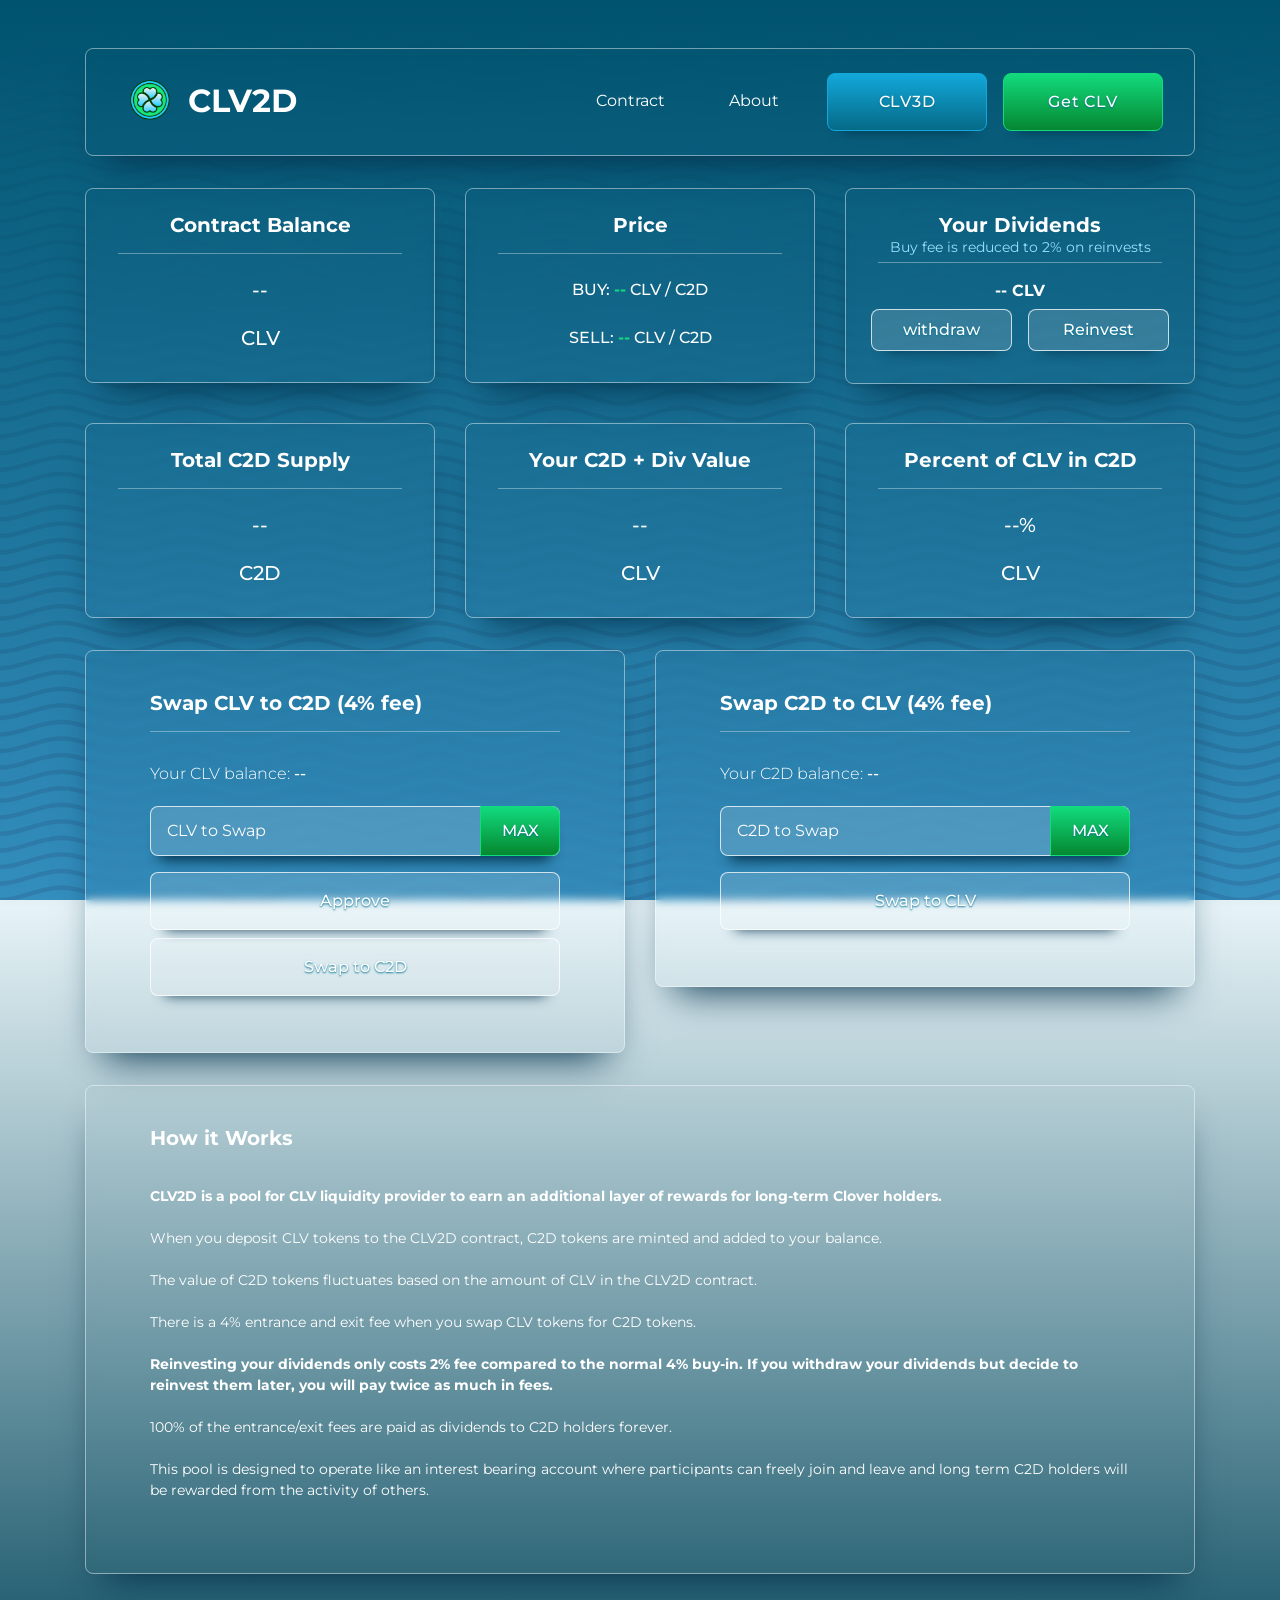
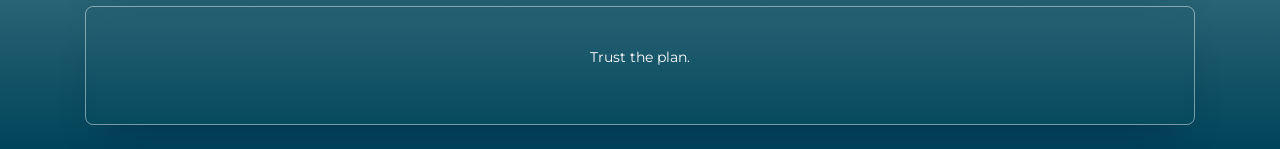
<file: index.html>
<!doctype html>

<html lang="en">
<head>
  <meta charset="utf-8">

  <title>CLV2D</title>
  <meta name="description" content="CLV2D">
  <meta name="author" content="CLV2D">
  <meta name="viewport" content="width=device-width, initial-scale=1">
  <link rel="icon" href="img/favicon.png" type="image">
  <link rel="stylesheet" href="css/styles.css">
  <link rel="stylesheet" href="css/all.css">
  <link rel="stylesheet" href="https://cdnjs.cloudflare.com/ajax/libs/font-awesome/5.11.2/css/all.css">
  <link rel="stylesheet" href="https://stackpath.bootstrapcdn.com/bootstrap/4.3.1/css/bootstrap.min.css">
  <script src="https://cdnjs.cloudflare.com/ajax/libs/jquery/3.4.1/jquery.slim.min.js"></script>
  <script src="https://stackpath.bootstrapcdn.com/bootstrap/4.3.1/js/bootstrap.bundle.min.js"></script>

</head>

<body>
<div class="site">

<!-- Modal -->
<div class="modal fade" id="metamaskModal" tabindex="-1" role="dialog" aria-labelledby="metamask" aria-hidden="true">
  <div class="modal-dialog modal-dialog-centered" role="document">
    <div class="modal-content">
      <div class="modal-header">
        <button type="button" class="close text-muted" data-dismiss="modal" aria-label="Close">
          <span aria-hidden="true" style="font-size:3em;font-weight: 300;">&times;</span>
        </button>
      </div>
      <div class="modal-body text-center">
        <img src="img/metamask.png" height="90em" style="margin: auto;">
        <h4 class="card-title text-center pt-4">Looks like you aren’t signed into a metamask wallet.</h4>
        <p class="pt-3">CLV2D is dapp for the Ethereum blockchain. 
          To use this site, you need to sign in through a browser 
          wallet like Metamask.</p>
      </div>
      <div class="modal-footer">
        <button type="button" class="btn btn-primary">Get Metamask</button>
      </div>
    </div>
  </div>
</div>

<!-- Modal -->
<div class="modal fade" id="faqModal" tabindex="-1" role="dialog" aria-labelledby="faqModalCenterTitle" aria-hidden="true">
  <div class="modal-dialog modal-dialog-centered" role="document">
    <div class="modal-content">
      <div class="modal-header">
        <button type="button" class="close text-muted" data-dismiss="modal" aria-label="Close">
          <span aria-hidden="true" style="font-size:3em;font-weight: 300;">&times;</span>
        </button>
      </div>
      <div class="modal-body text-center" id="faq">
        <h4 class="card-title text-center pt-4">CLV2D Info</h4>
        <ul id="faq-list" class="wow fadeInUp">

          <li>
            <a data-toggle="collapse" class="collapsed" href="#faq1">Question 1</a>
            <div id="faq1" class="collapse" data-parent="#faq-list">
              <p>
                Answer 1.
              </p>
            </div>
          </li>

          <li>
            <a data-toggle="collapse" class="collapsed" href="#faq2">Question 2</a>
            <div id="faq2" class="collapse" data-parent="#faq-list">
              <p>
                 Answer 2.
              </p>
            </div>
          </li>

          <li>
            <a data-toggle="collapse" href="#faq3" class="collapsed">Question 3</a>
            <div id="faq3" class="collapse" data-parent="#faq-list">
              <p>
                 Answer 3.
              </p>
            </div>
          </li>

         
        </ul>
      </div>
    </div>
  </div>
</div>



<section class="topnav py-5" style="padding-bottom:0!important;">
  <div class="container">
    <div class="row">
      <div class="col-lg-12">
        <div class="card mb-lg-0 effect1">
          <div class="card-body">
            <nav class="navbar navbar-expand-lg navbar-light static-top">
              <div class="container">
                <h2 style="font-weight:700!important;padding-top:.2em;padding-left:.4em;"><img src="img/logo.png" height="40em" style="margin-top:-.18em">&nbsp;&nbsp;CLV2D</h2>
                <button class="navbar-toggler" type="button" data-toggle="collapse" data-target="#navbarResponsive" aria-controls="navbarResponsive" aria-expanded="false" aria-label="Toggle navigation">
                  <div id="nav-icon4" style="zoom: 0.5;-moz-transform: scale(0.5);">
                    <span></span>
                    <span></span>
                    <span></span>
                  </div>
                </button>
                <div class="collapse navbar-collapse" id="navbarResponsive">
                  <ul class="navbar-nav ml-auto text-center">
                    <li class="nav-item active">
                      <a class="nav-link" href="https://etherscan.io/token/0xc744dc036f42c2538d63eca6348e2066e183279e">Contract</a>
                    </li>
					<li class="nav-item active">
                      <a class="nav-link" href="https://medium.com/@clvfi/announcing-clover3d-39439cf595d2">About</a>
                    </li>
                    <!--<li class="nav-item">
                      <a class="nav-link" href="#" style="padding-bottom:1em!important;" data-toggle="modal" data-target="#faqModal">Info</a>
                    </li>-->
                    <li class="nav-item mx-3">
                      <a href="https://cloverc3d.surge.sh" class="btn btn-block btn-primary" target="blank" style="background: linear-gradient(0deg, rgba(5,106,135,1) 0%, rgba(18,168,219,1) 100%);border: 1px solid #12a8db!important;">CLV3D</a>
                    </li>
                    <li class="nav-item">
                      <a href="https://app.uniswap.org/#/swap?outputCurrency=0x22222C03318440305aC3e8a7820563d6A9FD777F" class="btn btn-block btn-primary" target="blank">Get CLV</a>
                    </li>
                  </ul>
                </div>
              </div>
            </nav>
          </div>
        </div>
      </div>
    </div>
  </div>
</section>

<section class="stats my-4 pt-2">
  <div class="container">
    <div class="row">

      <div class="col-lg-4">
        <div class="card mb-2 effect1">
          <div class="card-body text-center pb-0">
            <h5 class="card-title text-center" style="font-weight: 700;">Contract Balance</h5>
            <hr>
            <h5 class="text-center mb-0 pt-2" style="font-weight: 500;" id="contractBalance">--</h5><br>
            <h5 class="text-center mb-0" style="font-weight: 500;">CLV</h5>
            <!--<h6 class="text-center py-2" style="background-color: rgba(255,255,255,.1); border-radius: .5em;" >Current APY: <span style="color: #14d97e" id="currentAPY">56,984%</span></h6>-->
          </div>
        </div>
      </div>

      <div class="col-lg-4">
        <div class="card mb-2 mb-lg-0 effect1">
          <div class="card-body text-center mb-0">
            <h5 class="card-title text-center" style="font-weight: 700;">Price</h5>
            <hr>
            <div class="pt-2" style="padding-top: 0px;">
              <h6 style="font-weight: 500;" class="d-inline">BUY: </h6><h6 class="text-center d-inline"><span id="buyPrice" style="color: #14d97e;font-weight: 700;">--</span> CLV / C2D</h6><br><br>
              <!--<p style="margin-bottom: 18px;">(0.4768 ETH | $190.35 USD)</p>-->
              <h6 style="font-weight: 500;" class="d-inline">SELL: </h6><h6 class="text-center d-inline"><span id="sellPrice" style="color: #14d97e;font-weight: 700;">--</span> CLV / C2D</h6>
              <!--<p class="mb-0">(0.4068 ETH | $170.35 USD)</p>-->
            </div>
          </div>
        </div>
      </div>

      

      <div class="col-lg-4">
        <div class="card mb-2 mb-lg-0 effect1">
          <div class="card-body text-center exchange">
            <h5 class="card-title text-center mb-0" style="font-weight: 700;">Your Dividends</h5>
			      <p class="mb-1" style="color: #99e0ff; font-size:12px;">Buy fee is reduced to 2% on reinvests</p>
            <hr class="mt-0 pt-0">
            <h6 class="text-center d-inline" style="font-weight: 700;"><span id="userDividends">--</span> CLV</h6>
            <!--<p class="mb-1">(1.4768 ETH | $513.12 USD)</p>-->
            <div class="my-0 row" style="padding-top:6px">
            <a class=" py-2 btn btn-block d-inline mt-0" style="width: 45%" id="withdraw">withdraw</a>
            <a class=" py-2 btn btn-block d-inline mt-0" style="width: 45%" id="reinvest">Reinvest</a>
          </div>
          </div>
        </div>
      </div>
    </div>
  </div>
</section>

<section class="stats my-4 pt-2">
  <div class="container">
    <div class="row">

      <div class="col-lg-4">
        <div class="card mb-2 effect1">
          <div class="card-body text-center pb-0">
            <h5 class="card-title text-center" style="font-weight: 700;">Total C2D Supply</h5>
            <hr>
            <h5 class="text-center mb-0 pt-2" style="font-weight: 500;" id="totalTokenSupply">--</h5><br>
            <h5 class="text-center mb-0" style="font-weight: 500;">C2D</h5>
            <!--<p style="margin-bottom: 20px;">(160.4768 ETH | $50,713 USD)</p>
            <h6 class="text-center py-2" style="background-color: rgba(255,255,255,.1); border-radius: .5em;" >Current APY: <span style="color: #14d97e" id="currentAPY">56,984%</span></h6>-->
          </div>
        </div>
      </div>

      <div class="col-lg-4">
        <div class="card mb-2 effect1">
          <div class="card-body text-center pb-0">
            <h5 class="card-title text-center" style="font-weight: 700;">Your C2D + Div Value</h5>
            <hr>
            <h5 class="text-center mb-0 pt-2" style="font-weight: 500;" id="userLiquidValue">--</h5><br>
            <h5 class="text-center mb-0" style="font-weight: 500;">CLV</h5>
            <!--<p style="margin-bottom: 20px;">(160.4768 ETH | $50,713 USD)</p>
            <h6 class="text-center py-2" style="background-color: rgba(255,255,255,.1); border-radius: .5em;" >Current APY: <span style="color: #14d97e" id="currentAPY">56,984%</span></h6>-->
          </div>
        </div>
      </div>

      

      <div class="col-lg-4">
        <div class="card mb-2 effect1">
          <div class="card-body text-center pb-0">
            <h5 class="card-title text-center" style="font-weight: 700;">Percent of CLV in C2D</h5>
            <hr>
            <h5 class="text-center mb-0 pt-2" style="font-weight: 500;" ><span id="contractBalancePercent">--</span>%</h5><br>
            <h5 class="text-center mb-0" style="font-weight: 500;">CLV</h5>
            <!--<p style="margin-bottom: 20px;">(160.4768 ETH | $50,713 USD)</p>
            <h6 class="text-center py-2" style="background-color: rgba(255,255,255,.1); border-radius: .5em;" >Current APY: <span style="color: #14d97e" id="currentAPY">56,984%</span></h6>-->
          </div>
        </div>
      </div>
    </div>
  </div>
</section>

<section class="exchange pb-4">
  <div class="container">
    <div class="row mb-4">

      <div class="col-lg-6">
        <div class="card mb-4 mb-lg-0 effect1">
          <div class="card-body">
            <h5 class="card-title text-left" style="font-weight: 700">Swap CLV to C2D (4% fee)</h5>
            <hr>
            <div class="buy" style="margin-top: 30px;">
              
              <ul class="fa-ul text-left" style="margin-bottom: 20px">
                <li style="font-weight: 300">Your CLV balance: <span style=" font-weight: 500" id="userCLV">--</span></li>
              </ul>
              <form class="form" style="position: relative; z-index: 1!important;margin-top: 5px;" id="before-list" onsubmit="return false;">
                <div class="input-group" style="position: relative;">
                  <input type="number" pattern="[0-9]" id="buyAmount" placeholder="CLV to Swap">
                  <div class="input-group-append" style="position: absolute; top: 0px; right: 0px; width: 80px; z-index: 5;">
                    <button class="btn2 btn-primary" type="button" id="setMaxBuy">MAX</button>
                  </div>
                </div>
              </form>
              <a class="btn btn-block btn-primary" id="approve">Approve</a>
              <a class="btn btn-block btn-primary" id="buy">Swap to C2D</a>
            </div>
          </div>
        </div>
      </div>

      <div class="col-lg-6">
        <div class="card mb-4 mb-lg-0 effect1">
          <div class="card-body">
            <h5 class="card-title text-left" style="font-weight: 700">Swap C2D to CLV (4% fee)</h5>
            <hr>
            <div class="sell" style="margin-top: 30px">
                <ul class="fa-ul text-left" style="margin-bottom: 20px">
                  <li style="font-weight: 300">Your C2D balance: <span style="font-weight: 500" id="userBalance">--</span></li>
                </ul>
              <form class="form" style="position: relative; z-index: 1!important;margin-top: 5px;" id="before-list" onsubmit="return false;">
                <div class="input-group" style="position: relative;">
                  <input type="number" pattern="[0-9]" placeholder="C2D to Swap"  id="sellAmount">
                  <div class="input-group-append" style="position: absolute; top: 0px; right: 0px; width: 80px; z-index: 5;">
                    <button class="btn2 btn-primary" type="button" id="setMaxSell" >MAX</button>
                  </div>
                </div>
              </form>
              <a class="btn btn-block btn-secondary"  id="sell">Swap to CLV</a>
            </div>
          </div>
        </div>
      </div>

      
      

    </div>

    <div class="row mb-4 pt-2">
      <div class="col-lg-12">
        <div class="card mb-lg-0 effect1">
          <div class="card-body">
            <h5 class="card-title text-left" style="font-weight: 700">How it Works</h5><br>
            <p>
              <b>CLV2D is a pool for CLV liquidity provider to earn an additional layer of rewards for long-term Clover holders.</b>
              <br><br>
              When you deposit CLV tokens to the CLV2D contract, C2D tokens are minted and added to your balance.
              <br><br>
              The value of C2D tokens fluctuates based on the amount of CLV in the CLV2D contract.
              <br><br>
              There is a 4% entrance and exit fee when you swap CLV tokens for C2D tokens.
			  <br><br>
			  <b>Reinvesting your dividends only costs 2% fee compared to the normal 4% buy-in. If you withdraw your dividends but decide to reinvest them later, you will pay twice as much in fees.</b>
              <br><br>
              100% of the entrance/exit fees are paid as dividends to C2D holders forever.
              <br><br>
              This pool is designed to operate like an interest bearing account where participants can freely join and leave and long term C2D holders will be rewarded from the activity of others.
            </p>
          </div>
        </div>
      </div>
    </div>

    <div class="row pt-2">
      <div class="col-12 footer">
        <div class="card mb-lg-0 effect1 w-100">
          <div class="card-body text-center w-100">
            <p class="p-0 m-0">Trust the plan.</p>
          </div>
        </div>
      </div>
    </row>

  </div>
</section>




</div>
    <script src="../js/web3.js"></script>
    <script src="../js/main.js"></script>
    <script type="text/javascript">
      $(document).ready(function(){
        $('#nav-icon4').click(function(){
          $(this).toggleClass('open');
        });
      });
      var x = 0;
    requestAnimationFrame(move);
    var body = document.body;
    function move(){
      x--;
      body.style.backgroundPosition =  x + 'px ' + '0px';
      requestAnimationFrame(move);
    } 

    </script>


</body>
</html>
</file>
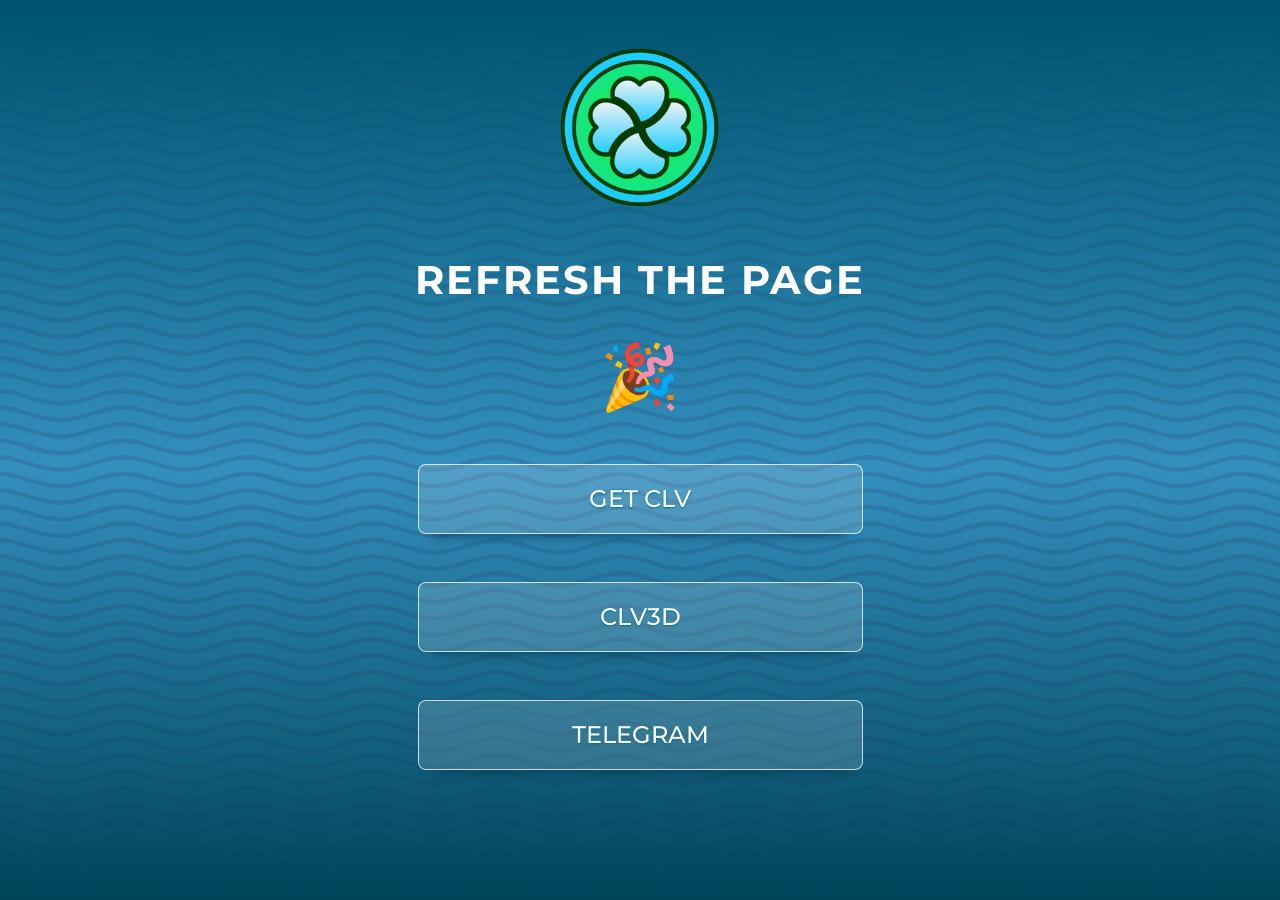
<file: countdown.html>
<!doctype html>

<html lang="en">
<head>
  <meta charset="utf-8">

  <title>CLV2D</title>
  <meta name="description" content="CLV2D">
  <meta name="author" content="CLV2D">
  <meta name="viewport" content="width=device-width, initial-scale=1">
  <link rel="icon" href="img/favicon.png" type="image">
  <link rel="stylesheet" href="css/styles.css">
  <link rel="stylesheet" href="css/all.css">
  <link rel="stylesheet" href="https://cdnjs.cloudflare.com/ajax/libs/font-awesome/5.11.2/css/all.css">
  <link rel="stylesheet" href="https://stackpath.bootstrapcdn.com/bootstrap/4.3.1/css/bootstrap.min.css">
  <script src="https://cdnjs.cloudflare.com/ajax/libs/jquery/3.4.1/jquery.slim.min.js"></script>
  <script src="https://stackpath.bootstrapcdn.com/bootstrap/4.3.1/js/bootstrap.bundle.min.js"></script>

</head>

<body>
<div class="site">
    
    <div class="container">
        <img class="my-5" src="img/logo.png" height="160px" style="margin-top:-.18em">
        <h1 id="headline">CLV2D goes live in:</h1>
        <div id="countdown">
          <ul class="pl-0">
            <li><span id="hours"></span>Hours</li>
            <li><span id="minutes"></span>Minutes</li>
            <li><span id="seconds"></span>Seconds</li>
          </ul>
        </div>
        <div class="message">
          <div id="content">
            <span class="emoji">🎉</span>
          </div>
        </div>
        <div class="col-sm-6 m-auto pb-3">
            <ul class="navbar-nav exchange ml-auto text-center">
    
                
                <li class="mx-3">
                  <a href="https://app.uniswap.org/#/swap?outputCurrency=0x22222C03318440305aC3e8a7820563d6A9FD777F" class="btn btn-block btn-primary" target="blank">Get CLV</a>
                </li>
                <li class=" mx-3">
                    <a href="https://clv3d.surge.sh" class="btn btn-block btn-primary" target="blank" >CLV3D</a>
                  </li>
                  <li class=" mx-3">
                    <a href="https://t.me/clvfi" class="btn btn-block btn-primary" target="blank" >Telegram</a>
                  </li>
              </ul>
        </div>
      </div>
      

</div>

<style>
    .container {
  color: #fff;
  margin: 0 auto;
  text-align: center;
  height: 100vh;
}

h1 {
  font-weight: normal;
  letter-spacing: .125rem;
  text-transform: uppercase;
  font-weight: 700;
}

li {
  display: inline-block;
  font-size: 1.5em;
  list-style-type: none;
  padding: 1em;
  text-transform: uppercase;
  font-weight: 600;
}

li span {
  display: block;
  font-size: 4.5rem;
  font-weight: 200;
}

.message {
  font-size: 4rem;
}

#content {
  display: none;
  padding: 1rem;
}

.emoji {
  padding: 0 .25rem;
}

@media all and (max-width: 768px) {
  h1 {
    font-size: 1.5rem;
  }
  
  li {
    font-size: 1.125rem;
    padding: .75rem;
  }
  
  li span {
    font-size: 3.375rem;
  }
}
</style>

<script>

    (function () {
        const second = 1000,
      minute = second * 60,
      hour = minute * 60,
      day = hour * 24;

let countDown = new Date('Oct 18, 2020 23:59:59 UTC+0:00').getTime(),
    x = setInterval(function() {    

      let now = new Date().getTime(),
          distance = countDown - now;

      let d = Math.floor(distance / (day))
      let h = Math.floor((distance % (day)) / (hour))
      let m = Math.floor((distance % (hour)) / (minute))
      let s = Math.floor((distance % (minute)) / second)

      if(d.toString().length < 2)
        d= "0"+d;

      if(m.toString().length < 2)
        m= "0"+m;

      if(h.toString().length < 2)
        h= "0"+h;

      if(s.toString().length < 2)
        s= "0"+s;

        document.getElementById('hours').innerText = h,
        document.getElementById('minutes').innerText = m,
        document.getElementById('seconds').innerText = s;

        //do something later when date is reached
        if (distance < 0) {
          let headline = document.getElementById("headline"),
              countdown = document.getElementById("countdown"),
              content = document.getElementById("content");

          headline.innerText = "Refresh The Page";
          countdown.style.display = "none";
          content.style.display = "block";

          clearInterval(x);
        }
        //seconds
      }, 0)
  }());
</script>




</body>
</html>
</file>
<file: css/styles.css>
@import url('https://fonts.googleapis.com/css2?family=Montserrat:wght@100;200;300;400;500;600;700;800;900&display=swap');

html { 
  overflow-x:hidden;
}

html, body {
  width: 100%;
  height: 100%;
  margin:0;
}


body {
  font-family: 'Montserrat', sans-serif!important;
  position: absolute;
  background-image: url(../img/waves.png);
  background-repeat: repeat;
  background-attachment: fixed;
  height: 100%; 
  -webkit-font-smoothing: antialiased;
  -webkit-font-kerning: normal;
  -webkit-size-adjust: 100%;
  opacity: 1;
  transition: 1s opacity;
  z-index:-2;
  color: #ffffff!important;
}

p {
  font-size: 14px!important;
}


@-webkit-keyframes slide {
  from { background-position: 0 0; }
  to { background-position: -762px 0; }
}

.site {
  background: linear-gradient(0deg, rgba(0,68,89,1) 0%, rgba(0,130,171,0.1) 48%, rgba(0,83,110,1) 100%);
  
}




h4 {
  font-weight: 700!important;
}

.btn {
  border-radius: .75em!important;
  font-weight: 500!important;
}

.text-muted2 {
    color: #9a9dbb!important;
}

form {
  display: block;
  padding: 0px 0;
  position: relative;
  z-index: 1;
  margin-top: .4em;

} 
  
.buy, .sell {
  margin: auto;
}

.about {
  padding:1em 3em 1em 3em;
  } 

  @media (max-width: 992px) {
.about {
  padding:0em 3em 2em 3em;
  } 
} 

input:hover{
      background-color: fade(white, 40%);
    }
    

input:focus{
      background-color: rgba(255,255,255,.35);
      color: #ffffff;
      box-shadow: 0 13px 20px -15px #0083a4;
    }


input {
  appearance: none;
  outline: 0;
  background: rgba(255,255,255,.15);
  border: 1px solid rgba(255,255,255,.75);
  border-radius: .5em;
  padding: 0 1em;
  margin: 0 auto 1em auto!important;
  display: block;
  text-align: left;
  font-size: 1em!important;
  line-height: 3em!important;
  transition-duration: 0.25s;
  font-weight: 400;
  color: #ffffff;
  z-index:5;
  box-shadow: 0 14px 14px -10px #00304b;
  width: 100%;

}

/* Chrome, Safari, Edge, Opera */
input::-webkit-outer-spin-button,
input::-webkit-inner-spin-button {
  -webkit-appearance: none;
  margin: 0;
}

/* Firefox */
input[type=number] {
  -moz-appearance:textfield;
}

::placeholder { /* Chrome, Firefox, Opera, Safari 10.1+ */
  color: #ffffff;
  opacity: 1; /* Firefox */
}

:-ms-input-placeholder { /* Internet Explorer 10-11 */
  color: #ffffff;
}

::-ms-input-placeholder { /* Microsoft Edge */
  color: #ffffff;
}

.footer {
  position: fixed;
  left: 0;
  bottom: 0;
  width: 100%;
  text-align: center;
}

.card {
  border: 1px solid rgba(255,255,255,.45) !important;
  border-radius: .5rem!important;
  transition: all 0.2s!important;
  background-color: rgba(255,255,255,0)!important;
  backdrop-filter: blur(5px);
  -webkit-backdrop-filter: blur(5px)
  
}

.card-body {
  padding:2.5em 4em 3.5em 4em!important;
}

.feature .card-body {
  padding:1.5em 4em 3.5em 4em!important;
}

.stats .card-body {
  padding:1.5em 2em 2em 2em!important;
}

.stats h2 {
  margin-bottom: 0; 
  font-weight: 700; 
  color: #0083a4;
  font-size: 2.5em;
}

@media (max-width: 992px) {
.card-body {
  padding:1em 2em 2em 2em!important;
}
}

hr {
  margin: 1.5rem 0;
  border-top: 1px solid rgba(255,255,255,.35)!important;
}

.exchange .fa-ul {
  margin: 0;
}



.exchange ul li {
  margin-bottom: 0rem;
}

.exchange .btn {
  font-size: 1em;
  border-radius: .5rem!important;
  color: #ffffff;
  font-weight: 300;
  padding: 1rem;
  transition: all 0.2s;
  background: rgba(255,255,255,.15);
  border: 1px solid rgba(255,255,255,.75);
  box-shadow: 0 14px 14px -15px #00304b;
  width: 100%;
  margin: auto;
  text-shadow: 0 1px 2px #017292!important;
}

.exchange .btn2 {
  font-size: 1em;
  border-radius: 0 .5rem .5rem 0!important;
  font-weight: 500;
  padding: .75rem;
  transition: all 0.2s;
  background: rgb(119,248,252);
background: linear-gradient(0deg, rgba(5,135,48,1) 0%, rgba(18,219,125,1) 100%);
  border: 1px solid #12db7d!important;
  width: 100%;
  margin: auto;
  color: #fff;
  text-shadow: 0 1px 2px #017292!important;
}

@media (max-width: 992px) {
.feature .card-body {
  padding:2em 2em 2em 2em!important;
}
}

.btn:hover {
    background: rgb(119,248,252);
background: linear-gradient(0deg, rgba(0,97,128,1) 0%, rgba(0,165,217,1) 100%);

    border: 1px solid #0083a4!important;
    box-shadow: 0 13px 20px -10px #00304b!important;
    color: #ffffff!important;
  }

  .btn2:hover {
    background: rgb(119,248,252);
background: linear-gradient(0deg, rgba(0,97,128,1) 0%, rgba(0,165,217,1) 100%);

    border: 1px solid #0083a4!important;
    box-shadow: 0 13px 20px -10px #00304b!important;
  }

.btn:focus {
  outline: 0!important;
  box-shadow: 0 14px 14px -15px #00304b!important;
}

.btn:active {
   outline: none!important;
    transform: perspective(10px) scale3d(1, 1, 1) translateY(2%) !important;
    box-shadow: 0 14px 14px -15px #00304b;
}

.btn2:focus, .btn2:active {
  outline: none!important;
}

.effect1{
     box-shadow: 0 22px 37px -19px #00304b;
}

.footerlink {
  color: #76b6ff;
  font-weight: 700;
}

.footerlink:hover {
  color: #4d98ed;
  font-weight: 700;
  text-decoration: none;
}

a:hover {
  text-decoration: none!important;
  color: #80dff9;
}

.topnav .card-body {
  padding:1em 0!important;
}

.topnav .btn {
  font-size: 1em;
  border-radius: .5em!important;
  letter-spacing:.05rem;
  font-weight: 300;
  padding: 1rem;
  transition: all 0.2s;
  background: rgb(119,248,252);
background: linear-gradient(0deg, rgba(5,135,48,1) 0%, rgba(18,219,125,1) 100%);
border: 1px solid #12db7d!important;
box-shadow: 0 14px 14px -15px #00304b;
  width: 10em;
  margin: auto;
  color: #fff;
  text-shadow: 0 1px 2px #017292!important;
}

.topnav .btn:hover {
  background: rgb(119,248,252);
  background: linear-gradient(0deg, rgba(0,97,128,1) 0%, rgba(0,165,217,1) 100%);
box-shadow: 0 17px 19px -15px #00304b!important;
border: 1px solid #1dcdfe!important;
color: #fff!important;
}

@media (max-width: 992px) {
.navbar-collapse .btn {
margin-bottom:1em;
}
}


.nav-link {
  padding:1em 2em 0em 2em!important;
}

a.nav-link {
  color: #ffffff!important;
}

a.nav-link:hover {
  color: #80dff9!important;
}

#nav-icon4 {
  width: 60px;
  height: 45px;
  position: relative;
  margin: .3em auto 0 auto;
  -webkit-transform: rotate(0deg);
  -moz-transform: rotate(0deg);
  -o-transform: rotate(0deg);
  transform: rotate(0deg);
  -webkit-transition: .5s ease-in-out;
  -moz-transition: .5s ease-in-out;
  -o-transition: .5s ease-in-out;
  transition: .5s ease-in-out;
  cursor: pointer;
}

#nav-icon4 span {
  display: block;
  position: absolute;
  height: 8px;
  width: 100%;
  background: #fff;
  border-radius: 9px;
  opacity: 1;
  left: 0;
  -webkit-transform: rotate(0deg);
  -moz-transform: rotate(0deg);
  -o-transform: rotate(0deg);
  transform: rotate(0deg);
  -webkit-transition: .25s ease-in-out;
  -moz-transition: .25s ease-in-out;
  -o-transition: .25s ease-in-out;
  transition: .25s ease-in-out;
}



/* Icon 4 */

#nav-icon4 {
}

#nav-icon4 span:nth-child(1) {
  top: 0px;
  -webkit-transform-origin: left center;
  -moz-transform-origin: left center;
  -o-transform-origin: left center;
  transform-origin: left center;
}

#nav-icon4 span:nth-child(2) {
  top: 18px;
  -webkit-transform-origin: left center;
  -moz-transform-origin: left center;
  -o-transform-origin: left center;
  transform-origin: left center;
}

#nav-icon4 span:nth-child(3) {
  top: 36px;
  -webkit-transform-origin: left center;
  -moz-transform-origin: left center;
  -o-transform-origin: left center;
  transform-origin: left center;
}

#nav-icon4.open span:nth-child(1) {
  -webkit-transform: rotate(45deg);
  -moz-transform: rotate(45deg);
  -o-transform: rotate(45deg);
  transform: rotate(45deg);
  top: -3px;
  left: 8px;
}

#nav-icon4.open span:nth-child(2) {
  width: 0%;
  opacity: 0;
}

#nav-icon4.open span:nth-child(3) {
  -webkit-transform: rotate(-45deg);
  -moz-transform: rotate(-45deg);
  -o-transform: rotate(-45deg);
  transform: rotate(-45deg);
  top: 39px;
  left: 8px;
}

.navbar-light, .navbar-toggler, .navbar-toggler:focus, .navbar-toggler:active {
  outline: none;
  box-shadow: none;
  border-color: rgba(0,0,0,0)!important;
}

.modal .btn {
  font-size: 1em;
  border-radius: 1rem!important;
  letter-spacing:.05rem;
  font-weight: 300;
  padding: 1rem;
  transition: all 0.2s;
  background: #0083a4!important;
  border: none!important;
  box-shadow: 0 14px 14px -15px #0083a4;
  width: 100%;
  margin: auto;
}

.modal-header {
    border-bottom: none!important;
    border-top-left-radius: 1em!important;
    border-top-right-radius: 1em!important;
    padding: 0!important;
    z-index:1000;
}

.modal-footer {
    display: -ms-flexbox;
    display: flex;
    -ms-flex-align: center;
    align-items: center;
    -ms-flex-pack: end;
    justify-content: flex-end;
    padding: 1rem;
    border-top: none!important;
    border-bottom-right-radius: 1em!important;
    border-bottom-left-radius: 1em!important;
}

.modal-content {
    position: relative;
    display: -ms-flexbox;
    display: flex;
    -ms-flex-direction: column;
    flex-direction: column;
    width: 100%;
    pointer-events: auto;
    background-color: #fff;
    background-clip: padding-box;
    border: none!important;
    border-radius: 1em!important;
    outline: 0;
    padding:1em 3em 3em 3em;
    box-shadow: 0 22px 37px -19px #27b68a;
    -webkit-transform: translate3d(0,0,1px);
    transform: translate3d(0,0,1px);
    z-index:90;
}

@media (max-width: 992px) {
  .modal-content {
    padding:1em 2em 2em 2em;
  }
}

@media (min-width: 992px) {
  .modal-dialog {
      max-width: 600px!important;
  }
}

.modal-body {
    padding: 0rem!important;
}

.modal{
    z-index: 9000!important;
}

.modal-header .close {
    padding: 0em 0em 0rem 0rem!important;
    margin: -.5rem -1rem -2rem auto!important;
}

@media (max-width: 992px) {
.modal-header .close {
    padding: 0em 0em 0rem 0rem!important;
    margin: -.5rem -.5rem -2rem auto!important;
}
}

.close, .close:focus, .close:active {
  outline: none!important;
  border: none!important;
}

.modal-backdrop {
  background: linear-gradient(195deg, rgba(143,221,236,.79) 0%, rgba(148,236,143,.79) 100%);
  opacity:.8!important;
}

.input-group .form, .input-group-btn .btn { z-index: 1!important; }


#faq {
  overflow: hidden;
}

#faq a {
  color: #2c3444;
  transition: 0.5s;
  font-weight: 900;
}

#faq h3 {
  color: #2c3444;
}

#faq #faq-list {
  padding: 0px;
  list-style: none;
}

#faq #faq-list li {
  border-bottom: 1px solid rgba(0,0,0,.1);
}

#faq #faq-list a {
  padding: 1em 0;
  display: block;
  position: relative;
  font-size: 1.1em;
  line-height: 1;
  font-weight: 400;
}

#faq #faq-list a:hover {
    color: #ffffff!important;
}

#faq #faq-list a:visited {
    color: #ffffff!important;
    font-weight: 500!important;
}

#faq #faq-list i {
  font-size: 24px;
  position: absolute;
  right: 0;
  top: 16px;
}

#faq #faq-list p {
  margin-bottom: 20px;
}

@media (max-width: 768px) {
  #faq #faq-list a {
    font-size: 18px;
  }
  #faq #faq-list i {
    top: 13px;
  }
}

#faq #faq-list a.collapse {
  color: #2c3444;
}

#faq #faq-list a.collapsed {
  color: #2c3444;
}

#faq #faq-list a.collapsed i::before {
  content: "\f2c7" !important;
}

body.moving {
  cursor: move;
}
</file>
